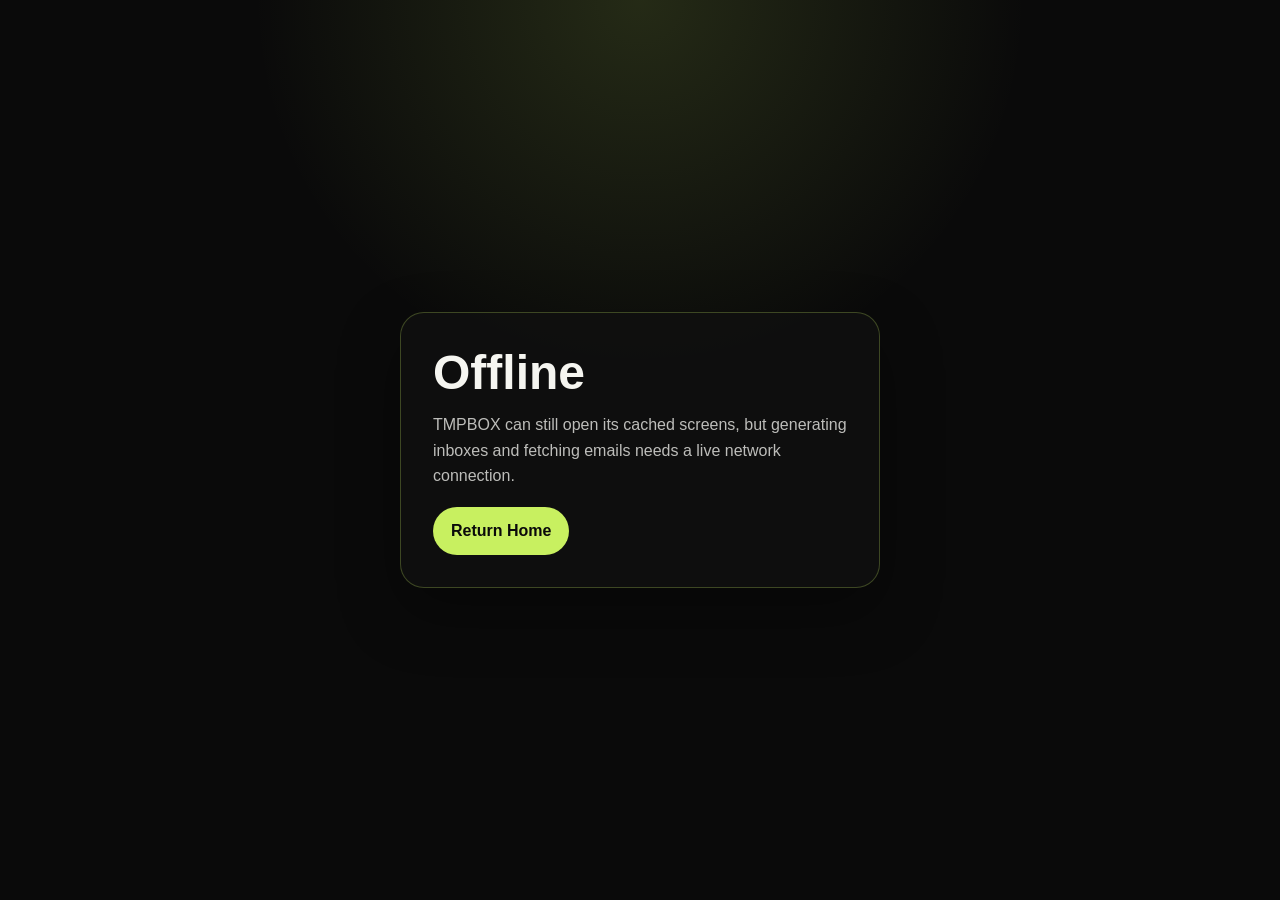
<file: src/main/resources/static/offline.html>
<!DOCTYPE html>
<html lang="en">
<head>
    <meta charset="UTF-8">
    <meta name="viewport" content="width=device-width, initial-scale=1.0">
    <title>TMPBOX Offline</title>
    <meta name="theme-color" content="#0a0a0a">
    <style>
        :root {
            color-scheme: dark;
        }

        * {
            box-sizing: border-box;
        }

        body {
            margin: 0;
            min-height: 100vh;
            display: grid;
            place-items: center;
            padding: 24px;
            background:
                radial-gradient(circle at top, rgba(200, 240, 96, 0.14), transparent 35%),
                #0a0a0a;
            color: #f5f5f0;
            font-family: "Syne", sans-serif;
        }

        .card {
            width: min(100%, 480px);
            padding: 32px;
            border: 1px solid rgba(200, 240, 96, 0.25);
            border-radius: 24px;
            background: rgba(16, 16, 16, 0.92);
            box-shadow: 0 24px 60px rgba(0, 0, 0, 0.35);
        }

        h1 {
            margin: 0 0 12px;
            font-size: clamp(2rem, 6vw, 3rem);
        }

        p {
            margin: 0 0 18px;
            color: rgba(245, 245, 240, 0.76);
            line-height: 1.6;
        }

        a {
            display: inline-flex;
            align-items: center;
            justify-content: center;
            min-height: 48px;
            padding: 0 18px;
            border-radius: 999px;
            background: #c8f060;
            color: #0a0a0a;
            font-weight: 700;
            text-decoration: none;
        }
    </style>
</head>
<body>
<main class="card">
    <h1>Offline</h1>
    <p>TMPBOX can still open its cached screens, but generating inboxes and fetching emails needs a live network connection.</p>
    <a href="/">Return Home</a>
</main>
</body>
</html>
</file>
